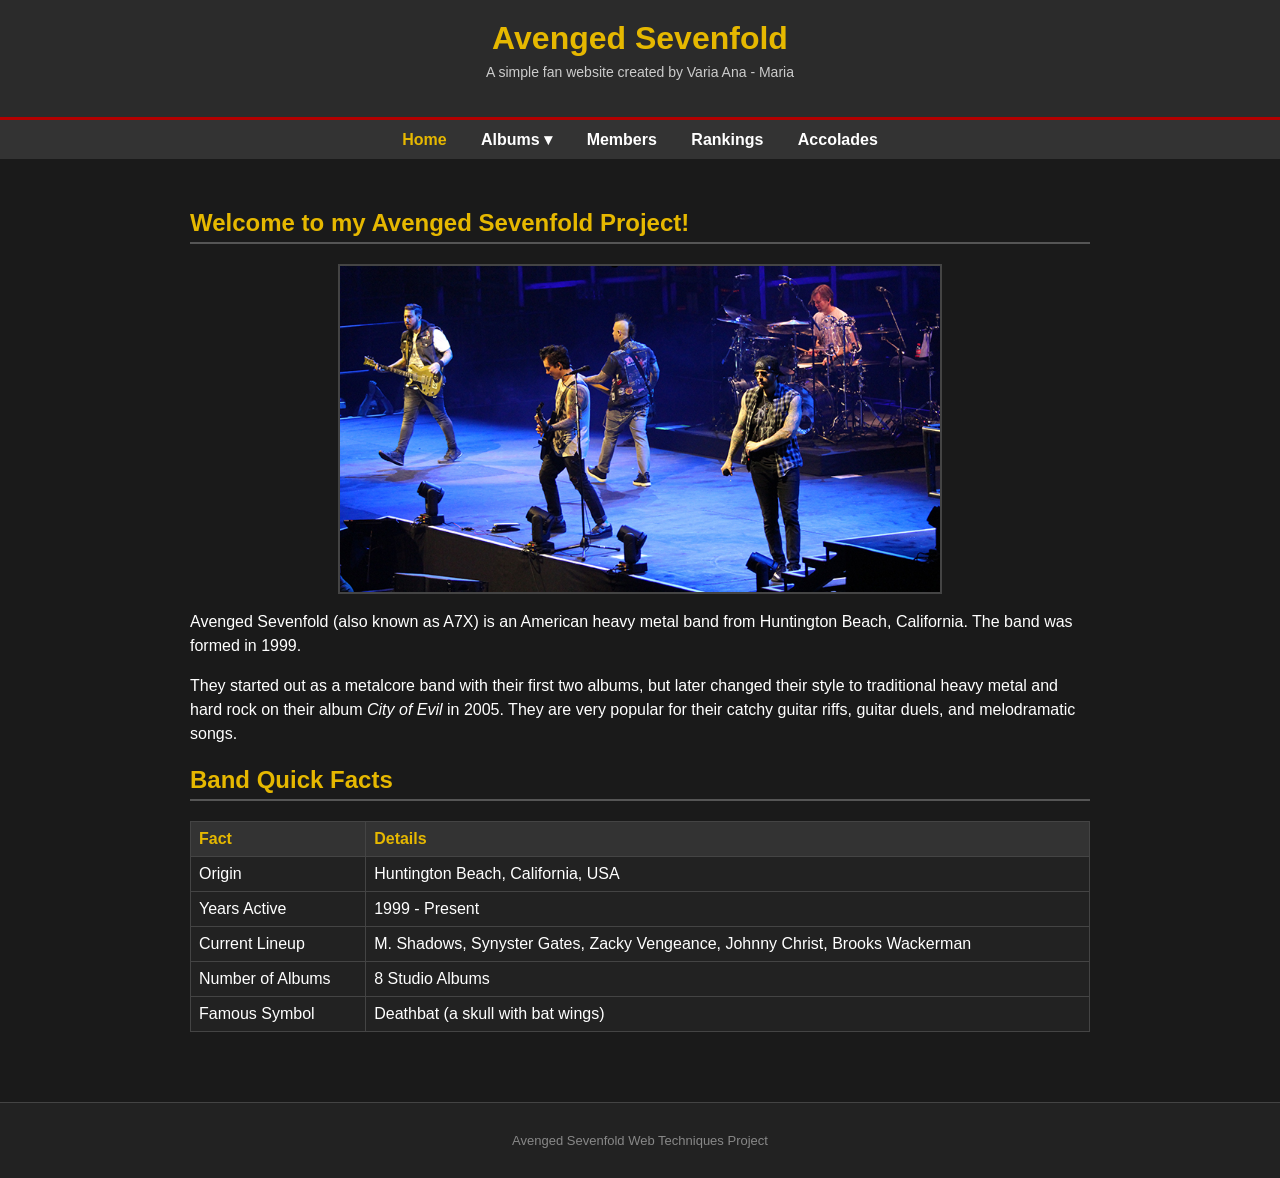
<file: index.html>
<!DOCTYPE html>
<html lang="en">

<head>
  <meta charset="UTF-8">
  <meta name="viewport" content="width=device-width, initial-scale=1.0">
  <title>Avenged Sevenfold Fanpage</title>
  <link rel="stylesheet" href="styles/style.css">
</head>

<body>

  <header>
    <h1>Avenged Sevenfold</h1>
    <p>A simple fan website created by Varia Ana - Maria</p>
  </header>

  <nav>
    <a href="index.html" class="active">Home</a>
    <div class="nav-dropdown">
      <a href="src/albums.html">Albums &#9662;</a>
      <div class="dropdown-menu">
        <a href="src/albums.html#stst">Sounding the Seventh Trumpet</a>
        <a href="src/albums.html#wtf">Waking the Fallen</a>
        <a href="src/albums.html#coe">City of Evil</a>
        <a href="src/albums.html#self-titled">Avenged Sevenfold</a>
        <a href="src/albums.html#nightmare">Nightmare</a>
        <a href="src/albums.html#httk">Hail to the King</a>
        <a href="src/albums.html#the-stage">The Stage</a>
        <a href="src/albums.html#libad">Life Is But a Dream...</a>
      </div>
    </div>
    <a href="src/members.html">Members</a>
    <a href="src/rankings.html">Rankings</a>
    <a href="src/accolades.html">Accolades</a>
  </nav>

  <div class="container">

    <h2>Welcome to my <span class="animated-text">Avenged Sevenfold</span> Project!</h2>

    <img src="images/band.jpg" alt="Avenged Sevenfold band photo" class="main-img">

    <p>Avenged Sevenfold (also known as A7X) is an American heavy metal band from Huntington Beach, California. The band
      was formed in 1999.</p>

    <p>They started out as a metalcore band with their first two albums, but later changed their style to traditional
      heavy metal and hard rock on their album <i>City of Evil</i> in 2005. They are very popular for their catchy
      guitar riffs, guitar duels, and melodramatic songs.</p>

    <h2>Band Quick Facts</h2>
    <table>
      <tr>
        <th>Fact</th>
        <th>Details</th>
      </tr>
      <tr>
        <td>Origin</td>
        <td>Huntington Beach, California, USA</td>
      </tr>
      <tr>
        <td>Years Active</td>
        <td>1999 - Present</td>
      </tr>
      <tr>
        <td>Current Lineup</td>
        <td>M. Shadows, Synyster Gates, Zacky Vengeance, Johnny Christ, Brooks Wackerman</td>
      </tr>
      <tr>
        <td>Number of Albums</td>
        <td>8 Studio Albums</td>
      </tr>
      <tr>
        <td>Famous Symbol</td>
        <td>Deathbat (a skull with bat wings)</td>
      </tr>
    </table>


  </div>

  <footer>
    <p>Avenged Sevenfold Web Techniques Project</p>
  </footer>

</body>

</html>
</file>
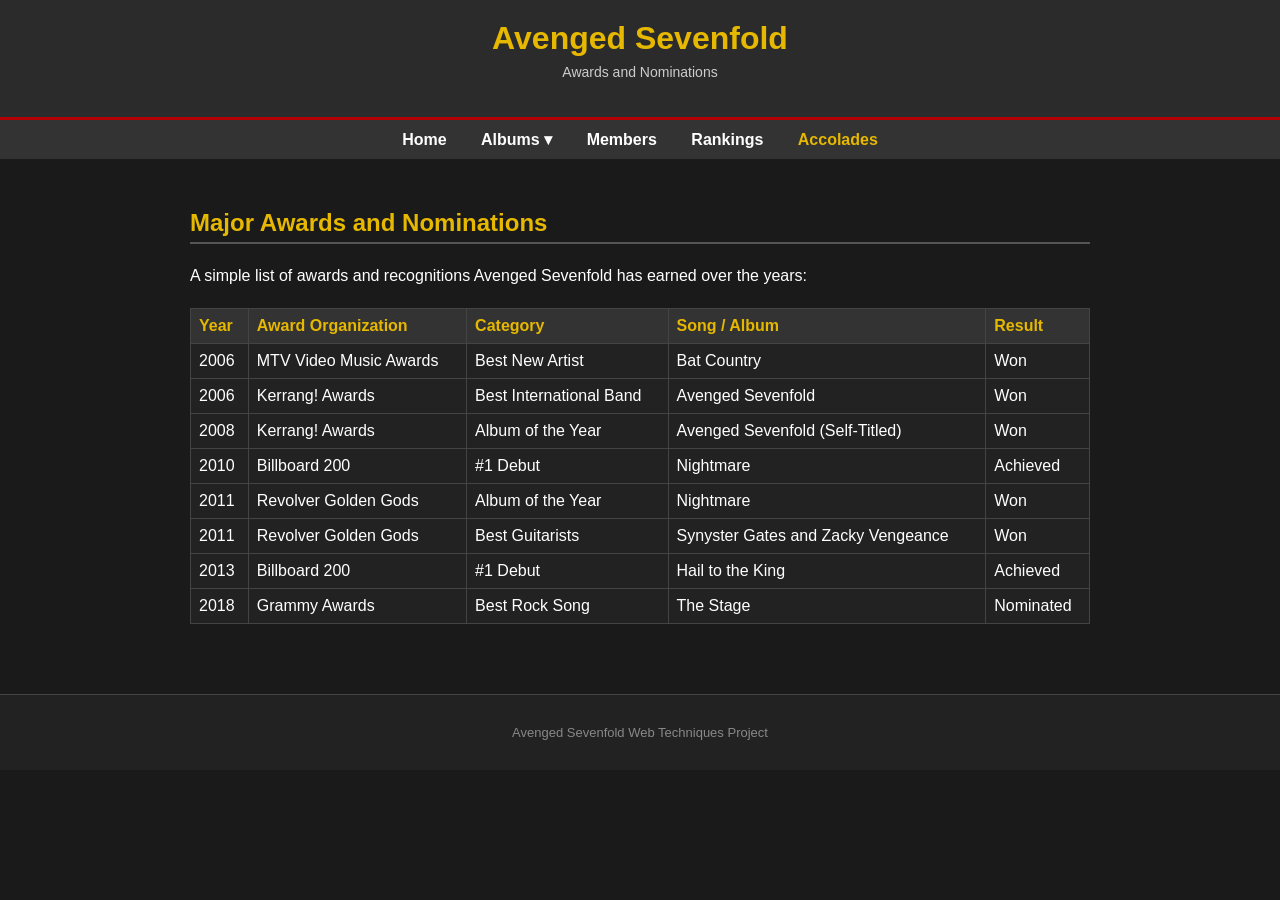
<file: src/accolades.html>
<!DOCTYPE html>
<html lang="en">

<head>
  <meta charset="UTF-8">
  <meta name="viewport" content="width=device-width, initial-scale=1.0">
  <title>Accolades - Avenged Sevenfold</title>
  <link rel="stylesheet" href="../styles/style.css">
</head>

<body>

  <header>
    <h1>Avenged Sevenfold</h1>
    <p>Awards and Nominations</p>
  </header>

  <nav>
    <a href="../index.html">Home</a>
    <div class="nav-dropdown">
      <a href="albums.html">Albums &#9662;</a>
      <div class="dropdown-menu">
        <a href="albums.html#stst">Sounding the Seventh Trumpet</a>
        <a href="albums.html#wtf">Waking the Fallen</a>
        <a href="albums.html#coe">City of Evil</a>
        <a href="albums.html#self-titled">Avenged Sevenfold</a>
        <a href="albums.html#nightmare">Nightmare</a>
        <a href="albums.html#httk">Hail to the King</a>
        <a href="albums.html#the-stage">The Stage</a>
        <a href="albums.html#libad">Life Is But a Dream...</a>
      </div>
    </div>
    <a href="members.html">Members</a>
    <a href="rankings.html">Rankings</a>
    <a href="accolades.html" class="active">Accolades</a>
  </nav>

  <div class="container">

    <h2>Major Awards and Nominations</h2>
    <p>A simple list of awards and recognitions Avenged Sevenfold has earned over the years:</p>

    <table>
      <tr>
        <th>Year</th>
        <th>Award Organization</th>
        <th>Category</th>
        <th>Song / Album</th>
        <th>Result</th>
      </tr>
      <tr>
        <td>2006</td>
        <td>MTV Video Music Awards</td>
        <td>Best New Artist</td>
        <td>Bat Country</td>
        <td>Won</td>
      </tr>
      <tr>
        <td>2006</td>
        <td>Kerrang! Awards</td>
        <td>Best International Band</td>
        <td>Avenged Sevenfold</td>
        <td>Won</td>
      </tr>
      <tr>
        <td>2008</td>
        <td>Kerrang! Awards</td>
        <td>Album of the Year</td>
        <td>Avenged Sevenfold (Self-Titled)</td>
        <td>Won</td>
      </tr>
      <tr>
        <td>2010</td>
        <td>Billboard 200</td>
        <td>#1 Debut</td>
        <td>Nightmare</td>
        <td>Achieved</td>
      </tr>
      <tr>
        <td>2011</td>
        <td>Revolver Golden Gods</td>
        <td>Album of the Year</td>
        <td>Nightmare</td>
        <td>Won</td>
      </tr>
      <tr>
        <td>2011</td>
        <td>Revolver Golden Gods</td>
        <td>Best Guitarists</td>
        <td>Synyster Gates and Zacky Vengeance</td>
        <td>Won</td>
      </tr>
      <tr>
        <td>2013</td>
        <td>Billboard 200</td>
        <td>#1 Debut</td>
        <td>Hail to the King</td>
        <td>Achieved</td>
      </tr>
      <tr>
        <td>2018</td>
        <td>Grammy Awards</td>
        <td>Best Rock Song</td>
        <td>The Stage</td>
        <td>Nominated</td>
      </tr>
    </table>

  </div>

  <footer>
    <p>Avenged Sevenfold Web Techniques Project</p>
  </footer>

</body>

</html>
</file>
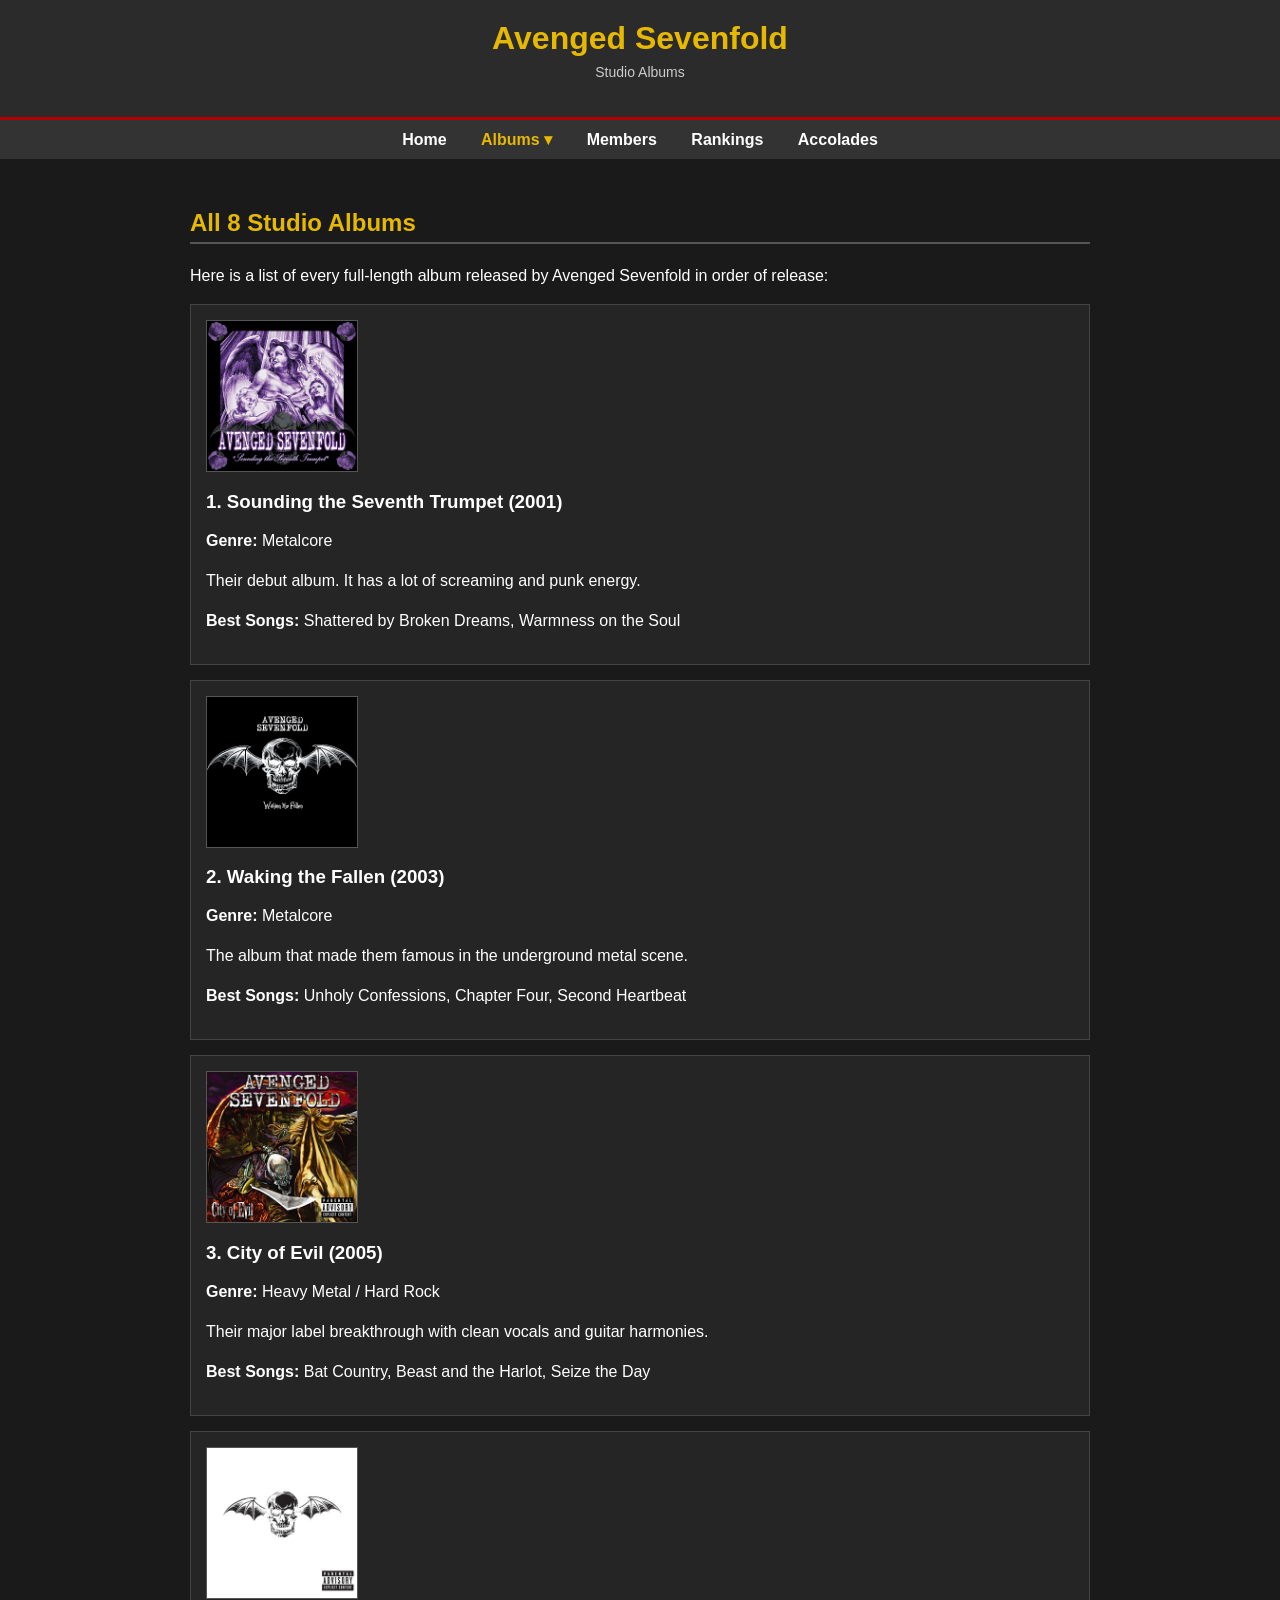
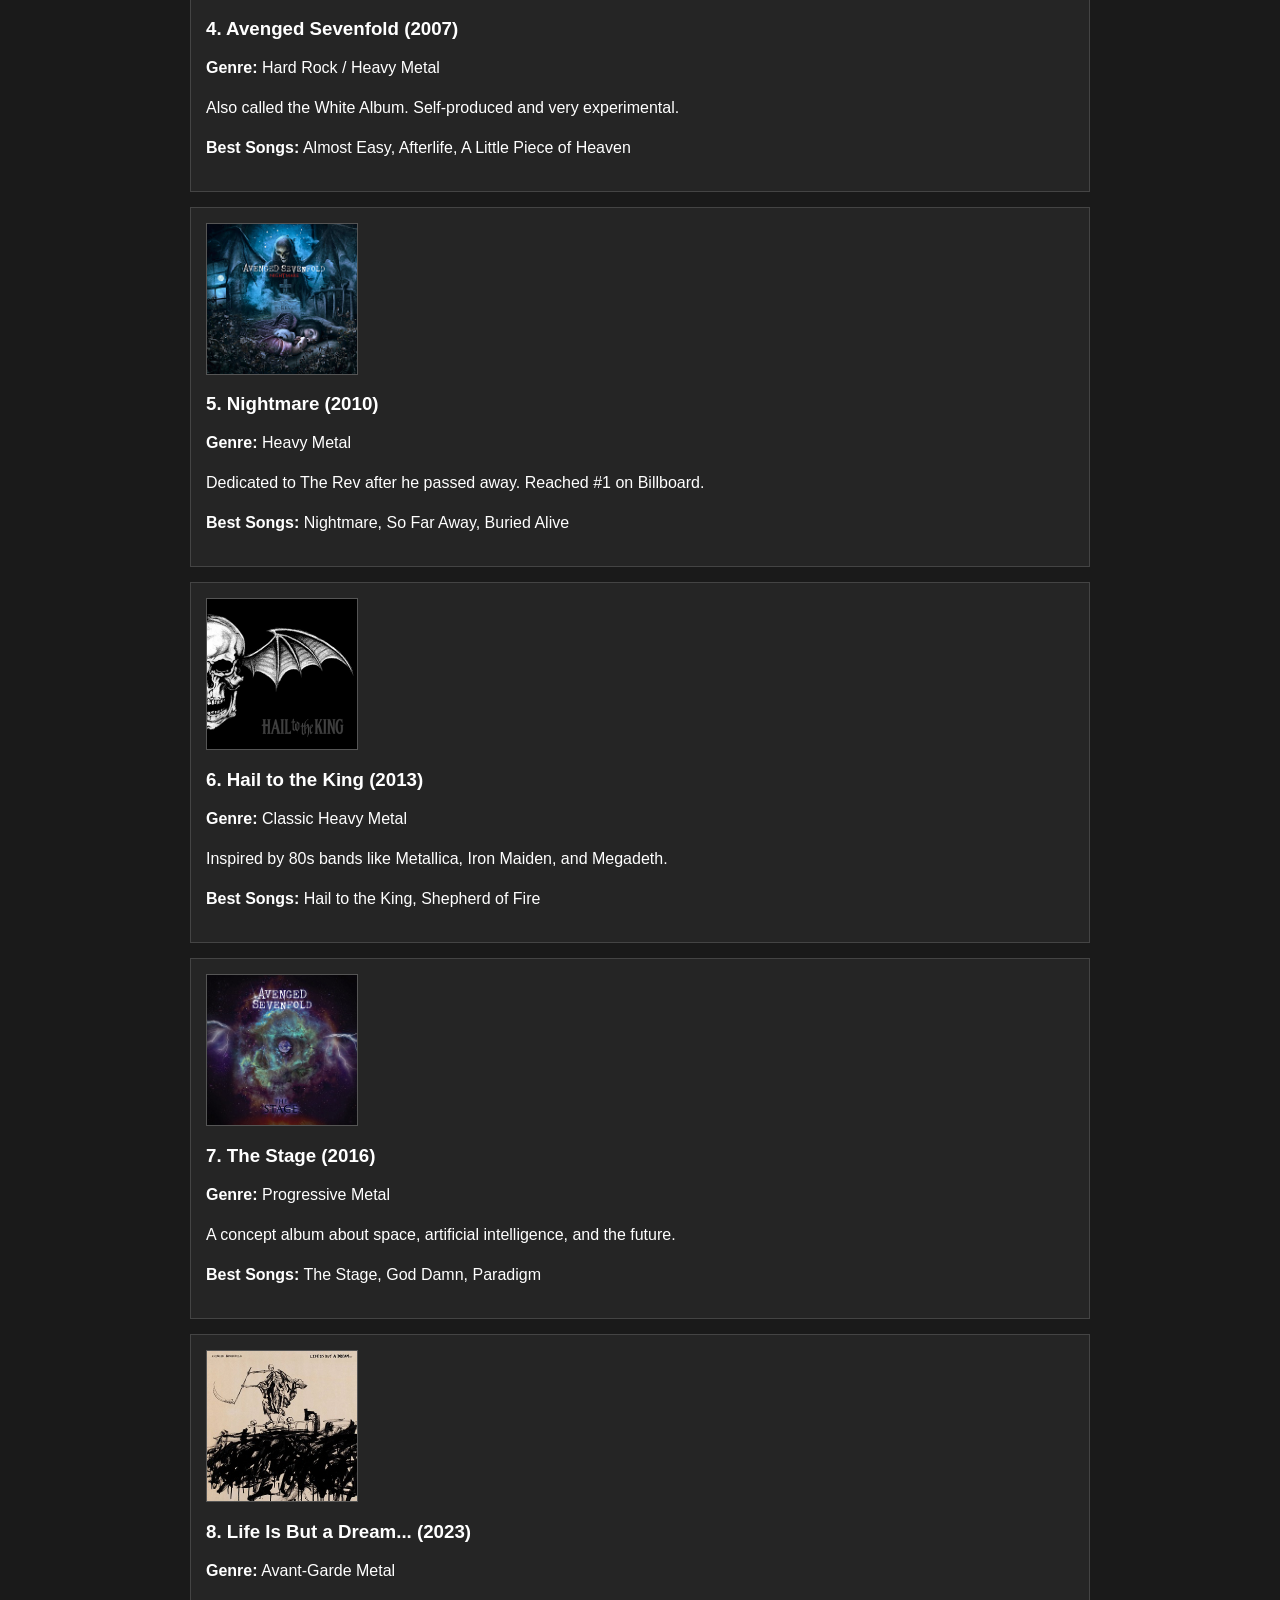
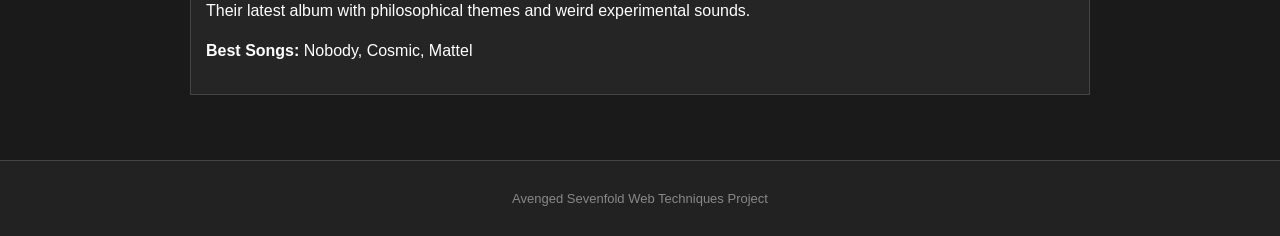
<file: src/albums.html>
<!DOCTYPE html>
<html lang="en">

<head>
  <meta charset="UTF-8">
  <meta name="viewport" content="width=device-width, initial-scale=1.0">
  <title>Albums - Avenged Sevenfold</title>
  <link rel="stylesheet" href="../styles/style.css">
</head>

<body>

  <header>
    <h1>Avenged Sevenfold</h1>
    <p>Studio Albums</p>
  </header>

  <nav>
    <a href="../index.html">Home</a>
    <div class="nav-dropdown">
      <a href="albums.html" class="active">Albums &#9662;</a>
      <div class="dropdown-menu">
        <a href="albums.html#stst">Sounding the Seventh Trumpet</a>
        <a href="albums.html#wtf">Waking the Fallen</a>
        <a href="albums.html#coe">City of Evil</a>
        <a href="albums.html#self-titled">Avenged Sevenfold</a>
        <a href="albums.html#nightmare">Nightmare</a>
        <a href="albums.html#httk">Hail to the King</a>
        <a href="albums.html#the-stage">The Stage</a>
        <a href="albums.html#libad">Life Is But a Dream...</a>
      </div>
    </div>
    <a href="members.html">Members</a>
    <a href="rankings.html">Rankings</a>
    <a href="accolades.html">Accolades</a>
  </nav>

  <div class="container">

    <h2>All 8 Studio Albums</h2>
    <p>Here is a list of every full-length album released by Avenged Sevenfold in order of release:</p>

    <div class="box" id="stst">
      <img src="../images/stst.jpg" alt="Sounding the Seventh Trumpet Cover">
      <h3>1. Sounding the Seventh Trumpet (2001)</h3>
      <p><b>Genre:</b> Metalcore</p>
      <p>Their debut album. It has a lot of screaming and punk energy.</p>
      <p><b>Best Songs:</b> Shattered by Broken Dreams, Warmness on the Soul</p>
    </div>

    <div class="box" id="wtf">
      <img src="../images/wtf.jpg" alt="Waking the Fallen Cover">
      <h3>2. Waking the Fallen (2003)</h3>
      <p><b>Genre:</b> Metalcore</p>
      <p>The album that made them famous in the underground metal scene.</p>
      <p><b>Best Songs:</b> Unholy Confessions, Chapter Four, Second Heartbeat</p>
    </div>

    <div class="box" id="coe">
      <img src="../images/coe.jpg" alt="City of Evil Cover">
      <h3>3. City of Evil (2005)</h3>
      <p><b>Genre:</b> Heavy Metal / Hard Rock</p>
      <p>Their major label breakthrough with clean vocals and guitar harmonies.</p>
      <p><b>Best Songs:</b> Bat Country, Beast and the Harlot, Seize the Day</p>
    </div>

    <div class="box" id="self-titled">
      <img src="../images/self_titled.jpg" alt="Avenged Sevenfold Self-Titled Cover">
      <h3>4. Avenged Sevenfold (2007)</h3>
      <p><b>Genre:</b> Hard Rock / Heavy Metal</p>
      <p>Also called the White Album. Self-produced and very experimental.</p>
      <p><b>Best Songs:</b> Almost Easy, Afterlife, A Little Piece of Heaven</p>
    </div>

    <div class="box" id="nightmare">
      <img src="../images/nightmare.png" alt="Nightmare Cover">
      <h3>5. Nightmare (2010)</h3>
      <p><b>Genre:</b> Heavy Metal</p>
      <p>Dedicated to The Rev after he passed away. Reached #1 on Billboard.</p>
      <p><b>Best Songs:</b> Nightmare, So Far Away, Buried Alive</p>
    </div>

    <div class="box" id="httk">
      <img src="../images/httk.png" alt="Hail to the King Cover">
      <h3>6. Hail to the King (2013)</h3>
      <p><b>Genre:</b> Classic Heavy Metal</p>
      <p>Inspired by 80s bands like Metallica, Iron Maiden, and Megadeth.</p>
      <p><b>Best Songs:</b> Hail to the King, Shepherd of Fire</p>
    </div>

    <div class="box" id="the-stage">
      <img src="../images/the_stage.jpg" alt="The Stage Cover">
      <h3>7. The Stage (2016)</h3>
      <p><b>Genre:</b> Progressive Metal</p>
      <p>A concept album about space, artificial intelligence, and the future.</p>
      <p><b>Best Songs:</b> The Stage, God Damn, Paradigm</p>
    </div>

    <div class="box" id="libad">
      <img src="../images/libad.jpg" alt="Life Is But a Dream Cover">
      <h3>8. Life Is But a Dream... (2023)</h3>
      <p><b>Genre:</b> Avant-Garde Metal</p>
      <p>Their latest album with philosophical themes and weird experimental sounds.</p>
      <p><b>Best Songs:</b> Nobody, Cosmic, Mattel</p>
    </div>

  </div>

  <footer>
    <p>Avenged Sevenfold Web Techniques Project</p>
  </footer>

</body>

</html>
</file>
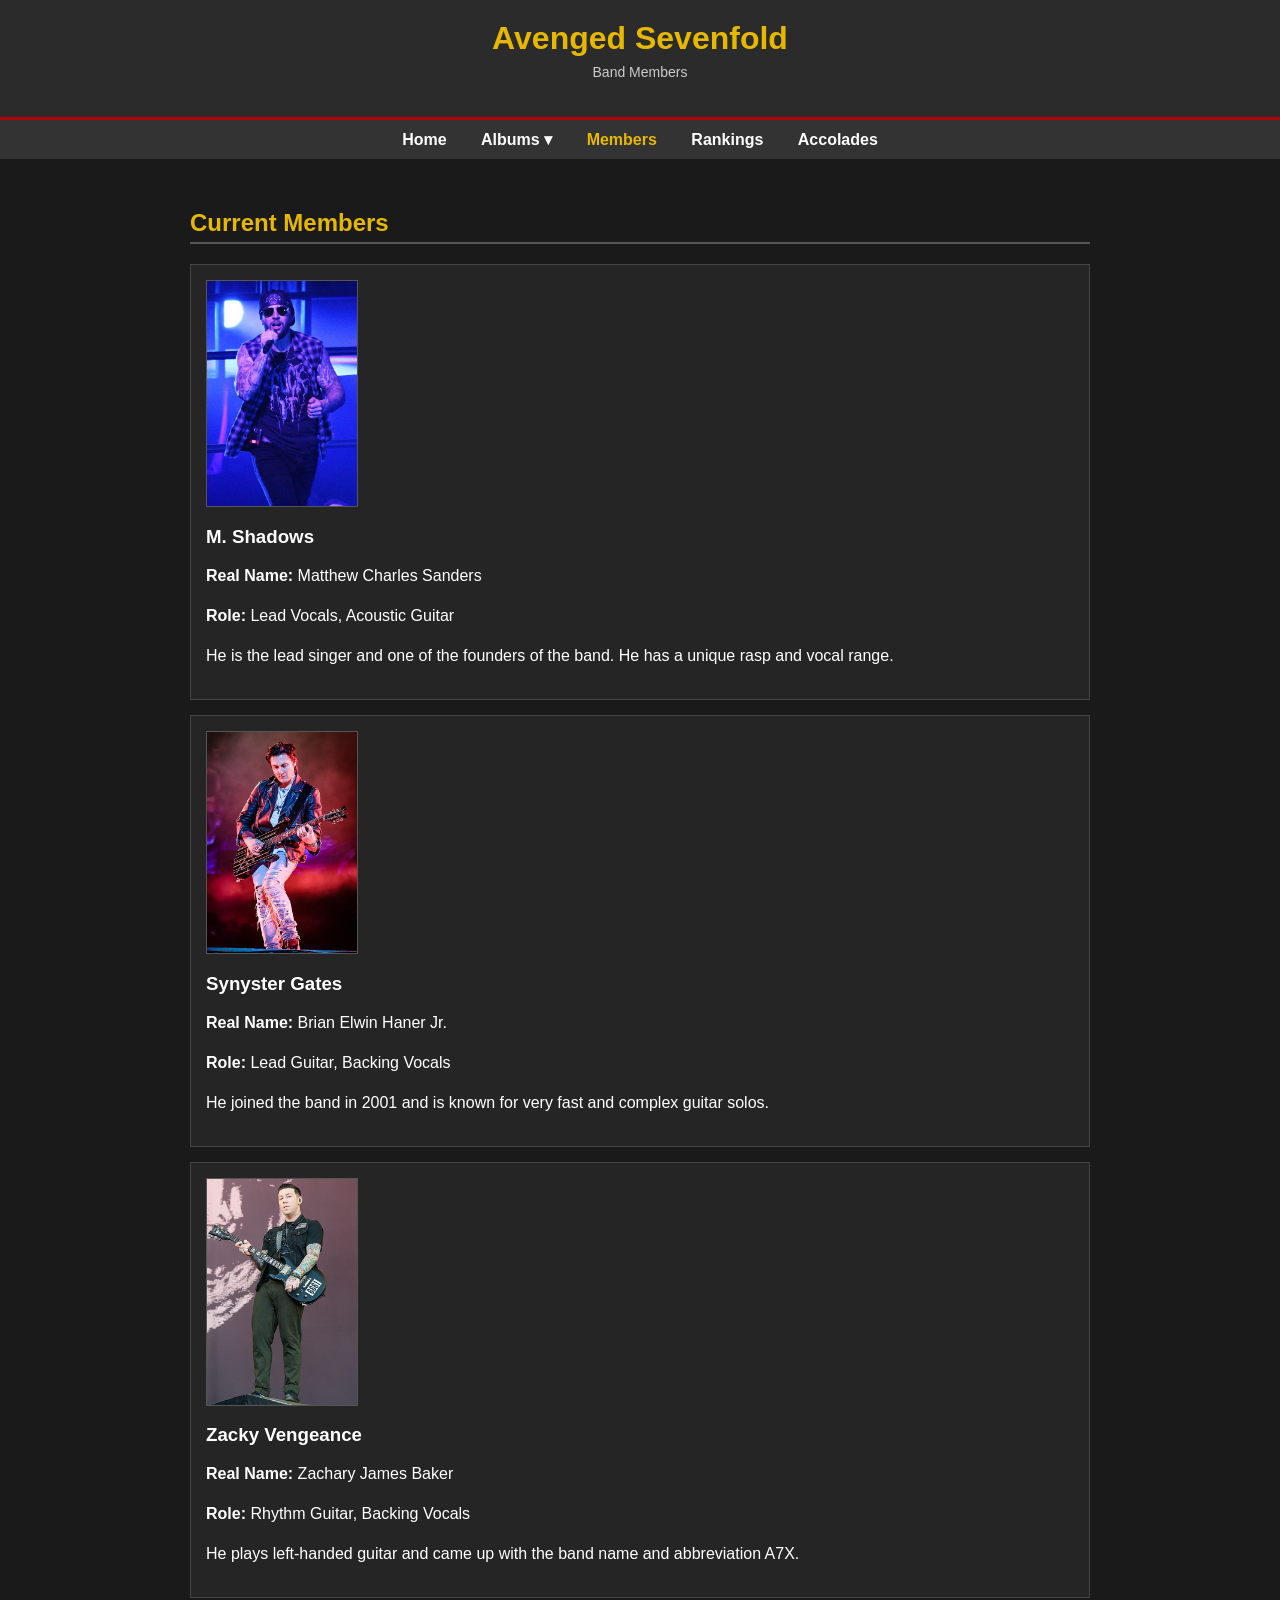
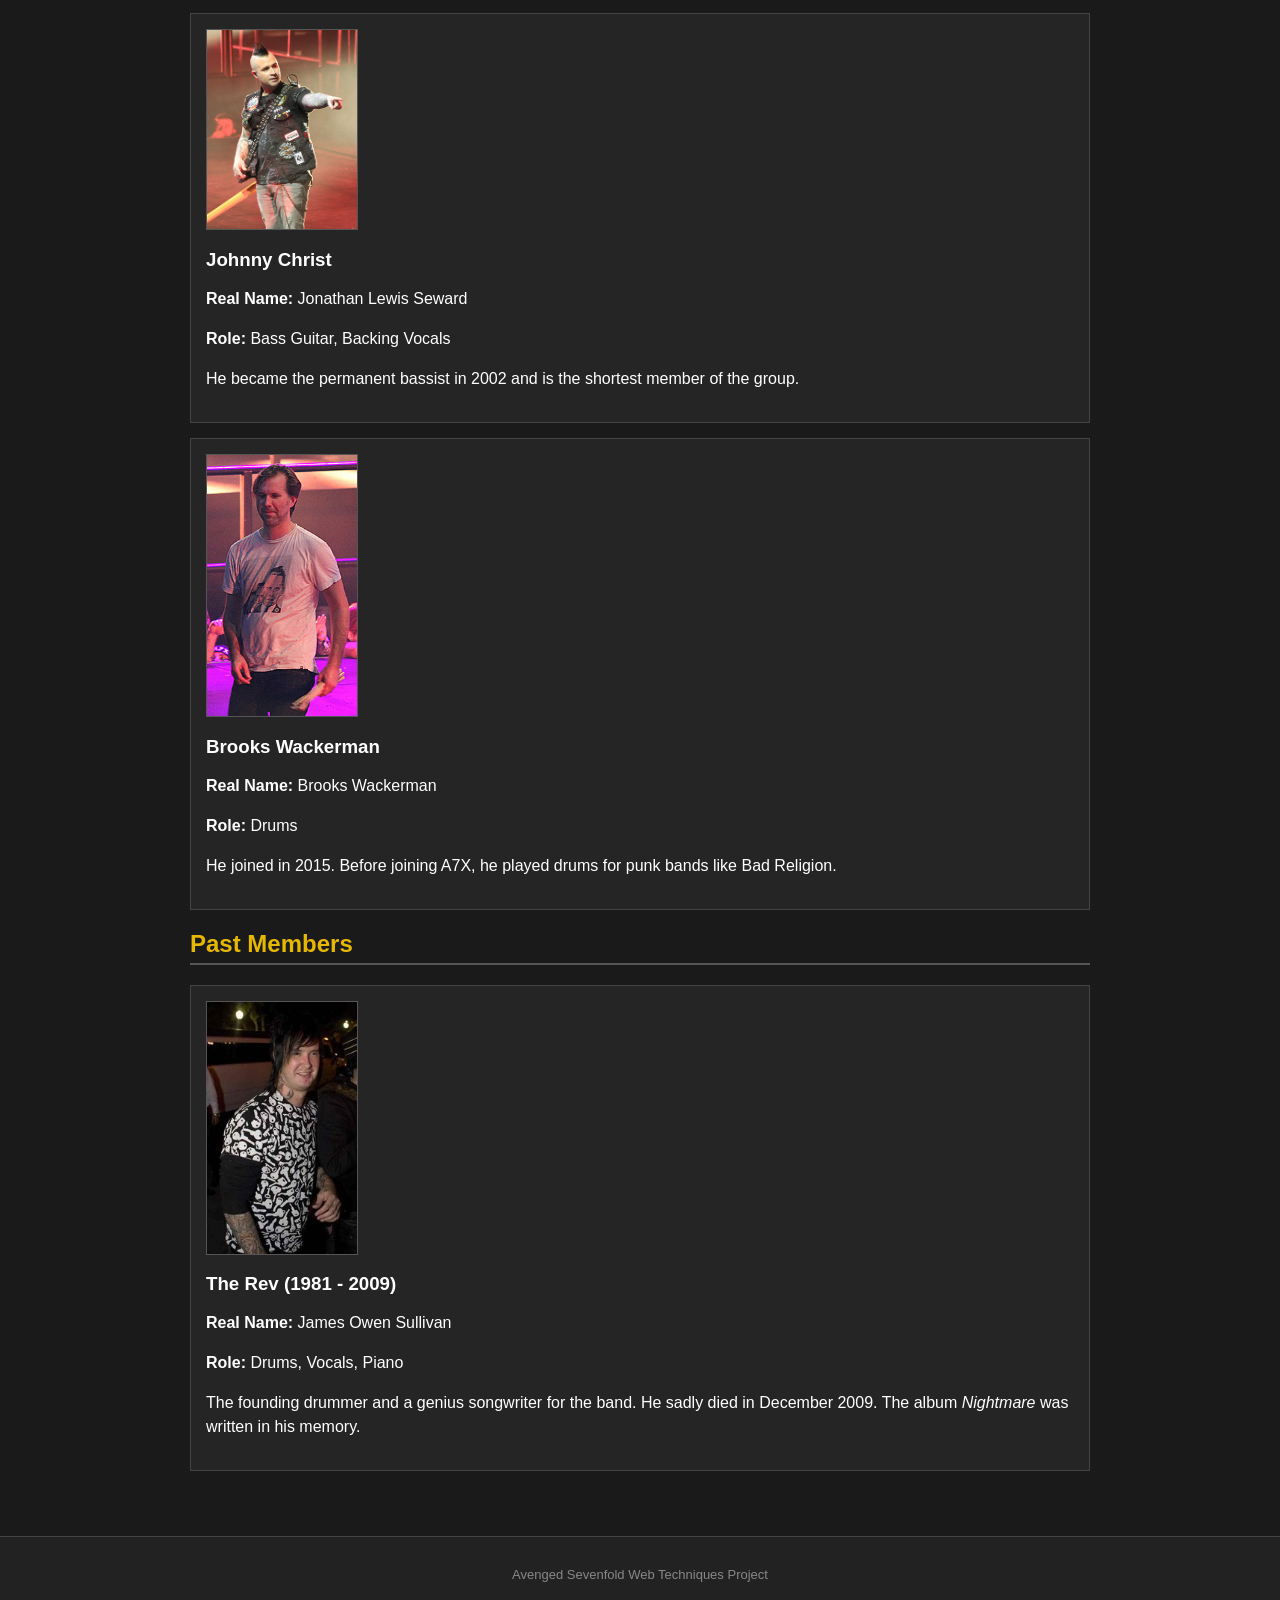
<file: src/members.html>
<!DOCTYPE html>
<html lang="en">

<head>
  <meta charset="UTF-8">
  <meta name="viewport" content="width=device-width, initial-scale=1.0">
  <title>Members - Avenged Sevenfold</title>
  <link rel="stylesheet" href="../styles/style.css">
</head>

<body>

  <header>
    <h1>Avenged Sevenfold</h1>
    <p>Band Members</p>
  </header>

  <nav>
    <a href="../index.html">Home</a>
    <div class="nav-dropdown">
      <a href="albums.html">Albums &#9662;</a>
      <div class="dropdown-menu">
        <a href="albums.html#stst">Sounding the Seventh Trumpet</a>
        <a href="albums.html#wtf">Waking the Fallen</a>
        <a href="albums.html#coe">City of Evil</a>
        <a href="albums.html#self-titled">Avenged Sevenfold</a>
        <a href="albums.html#nightmare">Nightmare</a>
        <a href="albums.html#httk">Hail to the King</a>
        <a href="albums.html#the-stage">The Stage</a>
        <a href="albums.html#libad">Life Is But a Dream...</a>
      </div>
    </div>
    <a href="members.html" class="active">Members</a>
    <a href="rankings.html">Rankings</a>
    <a href="accolades.html">Accolades</a>
  </nav>

  <div class="container">

    <h2>Current Members</h2>

    <div class="box">
      <img src="../images/mshadows.jpg" alt="M. Shadows">
      <h3>M. Shadows</h3>
      <p><b>Real Name:</b> Matthew Charles Sanders</p>
      <p><b>Role:</b> Lead Vocals, Acoustic Guitar</p>
      <p>He is the lead singer and one of the founders of the band. He has a unique rasp and vocal range.</p>
    </div>

    <div class="box">
      <img src="../images/synyster.jpg" alt="Synyster Gates">
      <h3>Synyster Gates</h3>
      <p><b>Real Name:</b> Brian Elwin Haner Jr.</p>
      <p><b>Role:</b> Lead Guitar, Backing Vocals</p>
      <p>He joined the band in 2001 and is known for very fast and complex guitar solos.</p>
    </div>

    <div class="box">
      <img src="../images/zacky.jpg" alt="Zacky Vengeance">
      <h3>Zacky Vengeance</h3>
      <p><b>Real Name:</b> Zachary James Baker</p>
      <p><b>Role:</b> Rhythm Guitar, Backing Vocals</p>
      <p>He plays left-handed guitar and came up with the band name and abbreviation A7X.</p>
    </div>

    <div class="box">
      <img src="../images/johnny.jpg" alt="Johnny Christ">
      <h3>Johnny Christ</h3>
      <p><b>Real Name:</b> Jonathan Lewis Seward</p>
      <p><b>Role:</b> Bass Guitar, Backing Vocals</p>
      <p>He became the permanent bassist in 2002 and is the shortest member of the group.</p>
    </div>

    <div class="box">
      <img src="../images/brooks.jpg" alt="Brooks Wackerman">
      <h3>Brooks Wackerman</h3>
      <p><b>Real Name:</b> Brooks Wackerman</p>
      <p><b>Role:</b> Drums</p>
      <p>He joined in 2015. Before joining A7X, he played drums for punk bands like Bad Religion.</p>
    </div>

    <h2>Past Members</h2>

    <div class="box">
      <img src="../images/therev.jpg" alt="The Rev">
      <h3>The Rev (1981 - 2009)</h3>
      <p><b>Real Name:</b> James Owen Sullivan</p>
      <p><b>Role:</b> Drums, Vocals, Piano</p>
      <p>The founding drummer and a genius songwriter for the band. He sadly died in December 2009. The album
        <i>Nightmare</i> was written in his memory.</p>
    </div>

  </div>

  <footer>
    <p>Avenged Sevenfold Web Techniques Project</p>
  </footer>

</body>

</html>
</file>
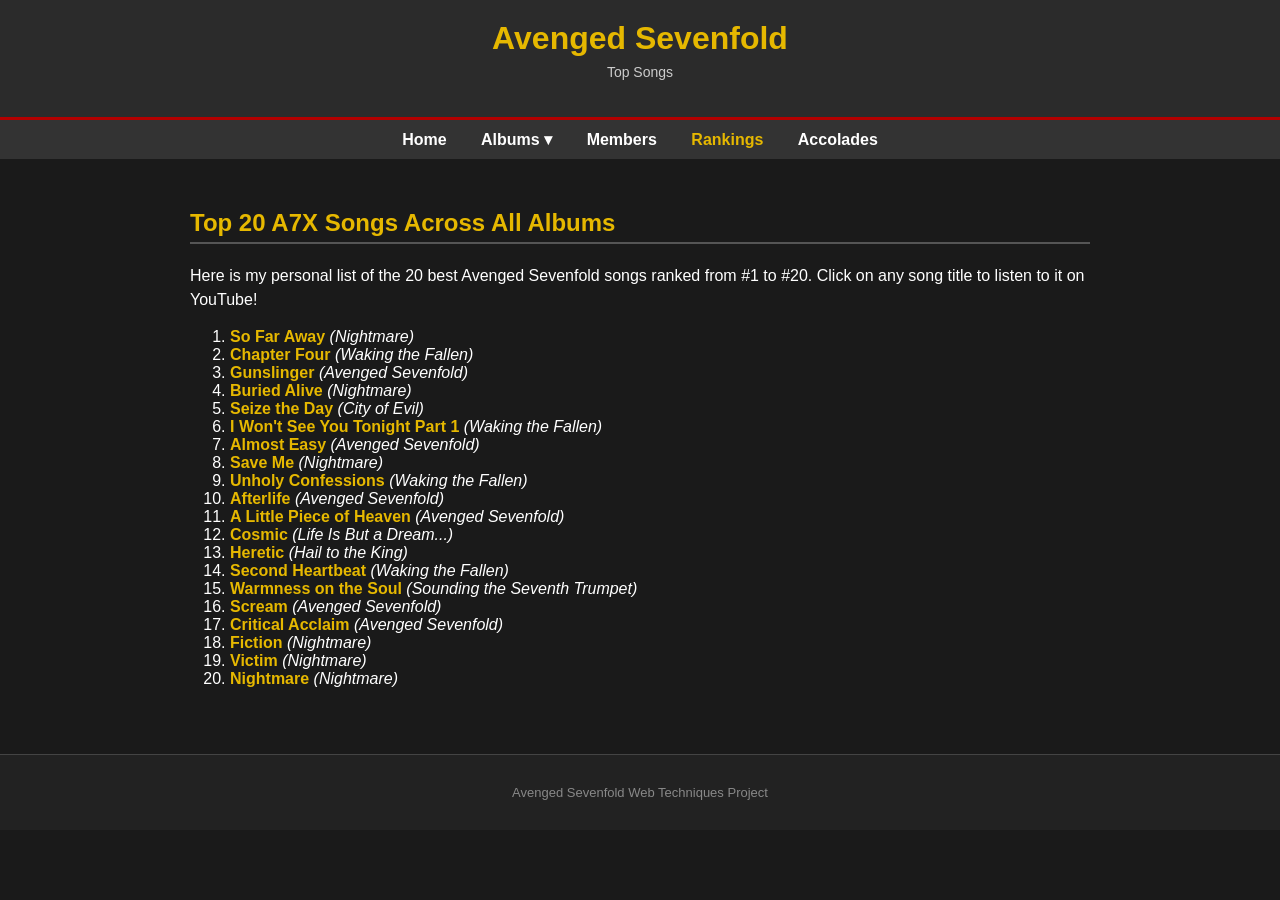
<file: src/rankings.html>
<!DOCTYPE html>
<html lang="en">

<head>
  <meta charset="UTF-8">
  <meta name="viewport" content="width=device-width, initial-scale=1.0">
  <title>Song Rankings - Avenged Sevenfold</title>
  <link rel="stylesheet" href="../styles/style.css">
</head>

<body>

  <header>
    <h1>Avenged Sevenfold</h1>
    <p>Top Songs</p>
  </header>

  <nav>
    <a href="../index.html">Home</a>
    <div class="nav-dropdown">
      <a href="albums.html">Albums &#9662;</a>
      <div class="dropdown-menu">
        <a href="albums.html#stst">Sounding the Seventh Trumpet</a>
        <a href="albums.html#wtf">Waking the Fallen</a>
        <a href="albums.html#coe">City of Evil</a>
        <a href="albums.html#self-titled">Avenged Sevenfold</a>
        <a href="albums.html#nightmare">Nightmare</a>
        <a href="albums.html#httk">Hail to the King</a>
        <a href="albums.html#the-stage">The Stage</a>
        <a href="albums.html#libad">Life Is But a Dream...</a>
      </div>
    </div>
    <a href="members.html">Members</a>
    <a href="rankings.html" class="active">Rankings</a>
    <a href="accolades.html">Accolades</a>
  </nav>

  <div class="container">

    <h2>Top 20 A7X Songs Across All Albums</h2>
    <p>Here is my personal list of the 20 best Avenged Sevenfold songs ranked from #1 to #20. Click on any song title to
      listen to it on YouTube!</p>

    <ol>
      <li>
        <a href="https://www.youtube.com/watch?v=A7ry4cx6HfY" target="_blank"><b>So Far Away</b></a>
        <i>(Nightmare)</i>
      </li>
      <li>
        <a href="https://www.youtube.com/watch?v=kYJ4q34v7jY" target="_blank"><b>Chapter Four</b></a>
        <i>(Waking the Fallen)</i>
      </li>
      <li>
        <a href="https://www.youtube.com/watch?v=l_aB1Vl8FpU" target="_blank"><b>Gunslinger</b></a>
        <i>(Avenged Sevenfold)</i>
      </li>
      <li>
        <a href="https://www.youtube.com/watch?v=imwmmv9r1oE" target="_blank"><b>Buried Alive</b></a>
        <i>(Nightmare)</i>
      </li>
      <li>
        <a href="https://www.youtube.com/watch?v=bEBbZX6bU2A" target="_blank"><b>Seize the Day</b></a>
        <i>(City of Evil)</i>
      </li>
      <li>
        <a href="https://www.youtube.com/watch?v=gKq6Y-mN7_M" target="_blank"><b>I Won't See You Tonight Part 1</b></a>
        <i>(Waking the Fallen)</i>
      </li>
      <li>
        <a href="https://www.youtube.com/watch?v=Fi_GN12SmUg" target="_blank"><b>Almost Easy</b></a>
        <i>(Avenged Sevenfold)</i>
      </li>
      <li>
        <a href="https://www.youtube.com/watch?v=o04_v2jKkK4" target="_blank"><b>Save Me</b></a>
        <i>(Nightmare)</i>
      </li>
      <li>
        <a href="https://www.youtube.com/watch?v=vSaBveDdeIg" target="_blank"><b>Unholy Confessions</b></a>
        <i>(Waking the Fallen)</i>
      </li>
      <li>
        <a href="https://www.youtube.com/watch?v=HIRNdveLnJI" target="_blank"><b>Afterlife</b></a>
        <i>(Avenged Sevenfold)</i>
      </li>
      <li>
        <a href="https://www.youtube.com/watch?v=VurhzANQ_B0" target="_blank"><b>A Little Piece of Heaven</b></a>
        <i>(Avenged Sevenfold)</i>
      </li>
      <li>
        <a href="https://www.youtube.com/watch?v=Yf1eJ4qK3jY" target="_blank"><b>Cosmic</b></a>
        <i>(Life Is But a Dream...)</i>
      </li>
      <li>
        <a href="https://www.youtube.com/watch?v=W_Yn3eG9QyU" target="_blank"><b>Heretic</b></a>
        <i>(Hail to the King)</i>
      </li>
      <li>
        <a href="https://www.youtube.com/watch?v=g81_Yq7pWio" target="_blank"><b>Second Heartbeat</b></a>
        <i>(Waking the Fallen)</i>
      </li>
      <li>
        <a href="https://www.youtube.com/watch?v=yY6qP71fPqk" target="_blank"><b>Warmness on the Soul</b></a>
        <i>(Sounding the Seventh Trumpet)</i>
      </li>
      <li>
        <a href="https://www.youtube.com/watch?v=84L9j1yq-X0" target="_blank"><b>Scream</b></a>
        <i>(Avenged Sevenfold)</i>
      </li>
      <li>
        <a href="https://www.youtube.com/watch?v=tA0Vp3-QY9c" target="_blank"><b>Critical Acclaim</b></a>
        <i>(Avenged Sevenfold)</i>
      </li>
      <li>
        <a href="https://www.youtube.com/watch?v=aGgYf3rK1i8" target="_blank"><b>Fiction</b></a>
        <i>(Nightmare)</i>
      </li>
      <li>
        <a href="https://www.youtube.com/watch?v=33zU1b1tN1g" target="_blank"><b>Victim</b></a>
        <i>(Nightmare)</i>
      </li>
      <li>
        <a href="https://www.youtube.com/watch?v=94bGzVMDawg" target="_blank"><b>Nightmare</b></a>
        <i>(Nightmare)</i>
      </li>
    </ol>

  </div>

  <footer>
    <p>Avenged Sevenfold Web Techniques Project</p>
  </footer>

</body>

</html>
</file>
<file: styles/style.css>
body {
    background-color: #1a1a1a;
    color: #ffffff;
    font-family: Arial, sans-serif;
    margin: 0;
    padding: 0;
}

header {
    background-color: #2b2b2b;
    padding: 20px;
    text-align: center;
    border-bottom: 3px solid #b30000;
}

header h1 {
    margin: 0;
    color: #e6b800;
    animation: fadeInDown 0.8s ease-in;
}

header p {
    margin-top: 5px;
    color: #cccccc;
    font-size: 14px;
}

nav {
    background-color: #333333;
    padding: 10px;
    text-align: center;
}

nav a {
    color: #ffffff;
    text-decoration: none;
    margin: 0 15px;
    font-weight: bold;
}

nav a:hover {
    color: #e6b800;
    text-decoration: underline;
}

nav a.active {
    color: #e6b800;
}

/* Dropdown menu */
.nav-dropdown {
    display: inline-block;
    position: relative;
    margin: 0 15px;
}

.nav-dropdown > a {
    margin: 0;
    display: inline-block;
}

.dropdown-menu {
    display: none;
    position: absolute;
    top: 100%;
    left: 50%;
    transform: translateX(-50%);
    background-color: #2b2b2b;
    min-width: 220px;
    box-shadow: 0 4px 12px rgba(0, 0, 0, 0.5);
    border: 1px solid #444444;
    border-top: 2px solid #b30000;
    padding: 6px 0;
    z-index: 1000;
    text-align: left;
}

.dropdown-menu a {
    display: block;
    padding: 8px 16px;
    margin: 0;
    font-weight: normal;
    font-size: 14px;
    color: #dddddd;
    white-space: nowrap;
    text-decoration: none;
    transition: background-color 0.2s ease, color 0.2s ease;
}

.dropdown-menu a:hover {
    background-color: #383838;
    color: #e6b800;
    text-decoration: none;
}

.nav-dropdown:hover .dropdown-menu {
    display: block;
}

.container {
    width: 80%;
    max-width: 900px;
    margin: 20px auto;
    padding: 10px;
}

h2 {
    color: #e6b800;
    border-bottom: 2px solid #555555;
    padding-bottom: 5px;
    transition: letter-spacing 0.3s ease, color 0.3s ease;
}

h2:hover {
    color: #ffcc00;
    letter-spacing: 1px;
}

h3 {
    color: #ffffff;
    margin-bottom: 5px;
}

p {
    line-height: 1.5;
}

table {
    width: 100%;
    border-collapse: collapse;
    margin: 20px 0;
    background-color: #222222;
}

table, th, td {
    border: 1px solid #444444;
}

th {
    background-color: #333333;
    color: #e6b800;
    padding: 8px;
    text-align: left;
}

td {
    padding: 8px;
}

.box {
    background-color: #252525;
    border: 1px solid #444444;
    padding: 15px;
    margin-bottom: 15px;
}

.box img {
    max-width: 150px;
    display: block;
    margin-bottom: 10px;
    border: 1px solid #555555;
}

.main-img {
    width: 100%;
    max-width: 600px;
    display: block;
    margin: 15px auto;
    border: 2px solid #444444;
}

#result-box {
    margin-top: 20px;
    font-size: 18px;
    font-weight: bold;
    color: #e6b800;
}

footer {
    background-color: #222222;
    text-align: center;
    padding: 15px;
    margin-top: 40px;
    border-top: 1px solid #444444;
    font-size: 13px;
    color: #888888;
}


@keyframes fadeInDown {
    from {
        opacity: 0;
        transform: translateY(-10px);
    }
    to {
        opacity: 1;
        transform: translateY(0);
    }
}

@keyframes textGlow {
    0% {
        color: #e6b800;
    }
    50% {
        color: #ff4444;
    }
    100% {
        color: #e6b800;
    }
}

.animated-text {
    animation: textGlow 3s infinite;
}

ol li a {
    color: #e6b800;
    text-decoration: none;
    display: inline-block;
    transition: transform 0.2s ease, color 0.2s ease;
}

ol li a:hover {
    color: #ffffff;
    transform: translateX(6px);
}
</file>
